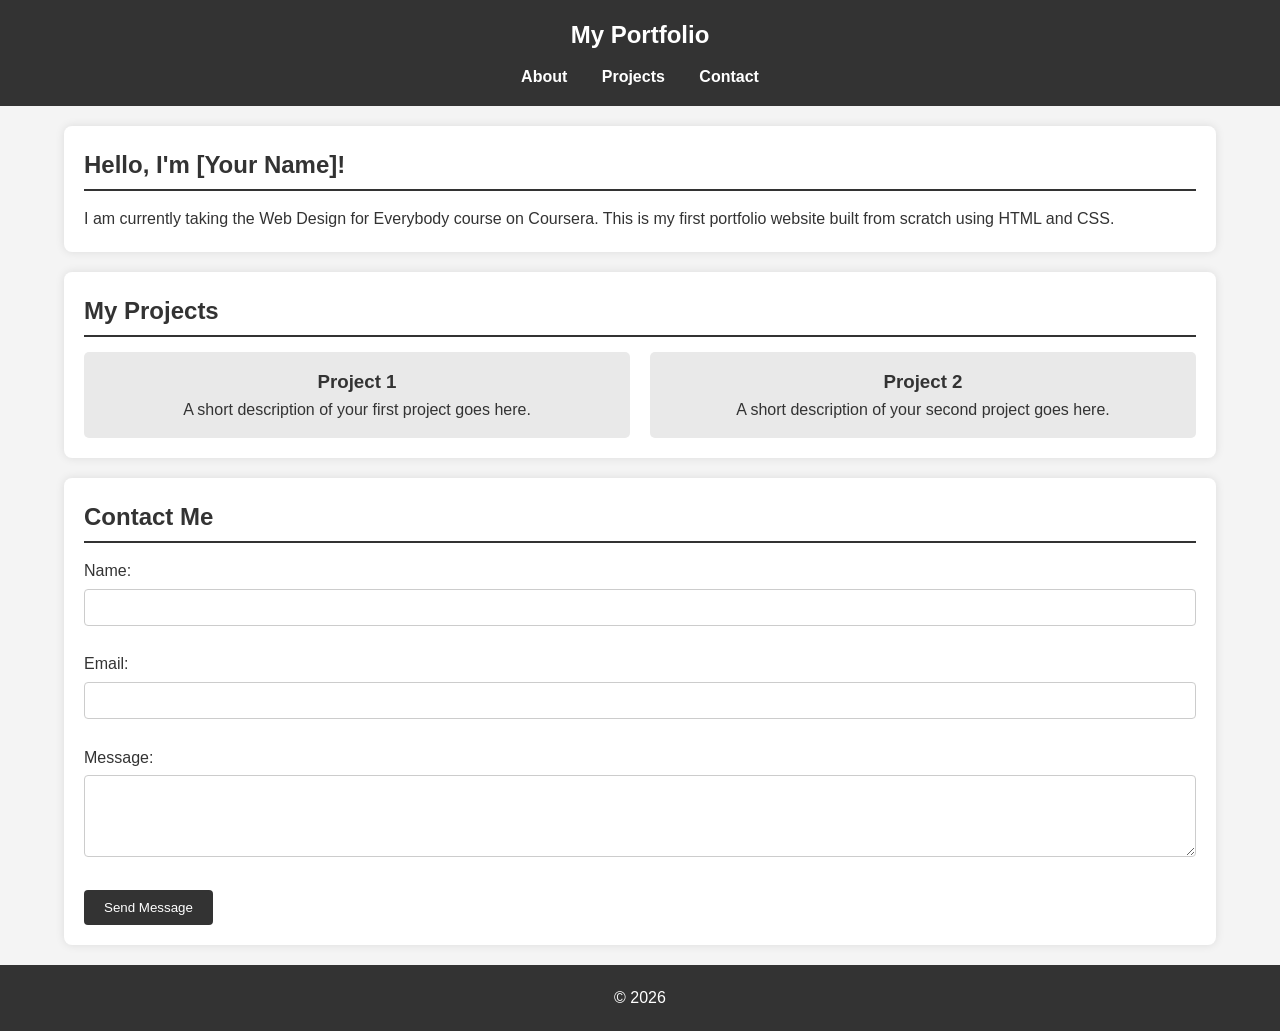
<file: index.html>
<!DOCTYPE html>
<html lang="en">
<head>
    <meta charset="UTF-8">
    <meta name="viewport" content="width=device-width, initial-scale=1.0">
    <title>My Portfolio</title>
    <link rel="stylesheet" href="style.css">
</head>
<body>
    <!-- Feature 1: Navigation Menu -->
    <header>
        <nav>
            <h1>My Portfolio</h1>
            <ul>
                <li><a href="#about">About</a></li>
                <li><a href="#projects">Projects</a></li>
                <li><a href="#contact">Contact</a></li>
            </ul>
        </nav>
    </header>

    <main>
        <!-- Feature 2: About Section -->
        <section id="about" class="container">
            <h2>Hello, I'm [Your Name]!</h2>
            <p>I am currently taking the Web Design for Everybody course on Coursera. This is my first portfolio website built from scratch using HTML and CSS.</p>
        </section>

        <!-- Feature 3: Projects Grid Layout -->
        <section id="projects" class="container">
            <h2>My Projects</h2>
            <div class="project-grid">
                <div class="project-card">
                    <h3>Project 1</h3>
                    <p>A short description of your first project goes here.</p>
                </div>
                <div class="project-card">
                    <h3>Project 2</h3>
                    <p>A short description of your second project goes here.</p>
                </div>
            </div>
        </section>

        <!-- Feature 4: Contact Form -->
        <section id="contact" class="container">
            <h2>Contact Me</h2>
            <form action="#" method="POST">
                <label for="name">Name:</label><br>
                <input type="text" id="name" name="name" required><br><br>
                
                <label for="email">Email:</label><br>
                <input type="email" id="email" name="email" required><br><br>
                
                <label for="message">Message:</label><br>
                <textarea id="message" name="message" rows="4" required></textarea><br><br>
                
                <button type="submit">Send Message</button>
            </form>
        </section>
    </main>

    <footer>
        <p>&copy; 2026
</file>
<file: style.css>
/* Reset CSS cơ bản */
* {
    margin: 0;
    padding: 0;
    box-sizing: border-box;
}

body {
    font-family: Arial, sans-serif;
    line-height: 1.6;
    color: #333;
    background-color: #f4f4f4;
}

.container {
    width: 90%;
    max-width: 1200px;
    margin: 20px auto;
    padding: 20px;
    background: #fff;
    border-radius: 8px;
    box-shadow: 0 0 10px rgba(0,0,0,0.1);
}

/* Style cho Header & Nav */
header {
    background: #333;
    color: #fff;
    padding: 1rem 0;
    text-align: center;
}

nav ul {
    list-style: none;
    margin-top: 10px;
}

nav ul li {
    display: inline;
    margin: 0 15px;
}

nav ul li a {
    color: #fff;
    text-decoration: none;
    font-weight: bold;
}

/* Hiệu ứng Hover (Tính năng bổ sung) */
nav ul li a:hover {
    color: #ff7f50;
    text-decoration: underline;
}

h2 {
    color: #333;
    margin-bottom: 15px;
    border-bottom: 2px solid #333;
    padding-bottom: 5px;
}

/* Grid cho dự án - Responsive */
.project-grid {
    display: grid;
    grid-template-columns: repeat(auto-fit, minmax(250px, 1fr));
    gap: 20px;
    margin-top: 15px;
}

.project-card {
    background: #e9e9e9;
    padding: 15px;
    border-radius: 5px;
    text-align: center;
}

/* Style cho Form */
input[type="text"], input[type="email"], textarea {
    width: 100%;
    padding: 10px;
    margin-top: 5px;
    border: 1px solid #ccc;
    border-radius: 4px;
}

button {
    background: #333;
    color: #fff;
    padding: 10px 20px;
    border: none;
    border-radius: 4px;
    cursor: pointer;
}

button:hover {
    background: #555;
}

footer {
    text-align: center;
    padding: 20px;
    margin-top: 20px;
    background: #333;
    color: #fff;
}

/* MEDIA QUERY CHO MOBILE (Đáp ứng yêu cầu Responsive) */
@media (max-width: 600px) {
    nav ul li {
        display: block;
        margin: 10px 0;
    }
}
</file>
